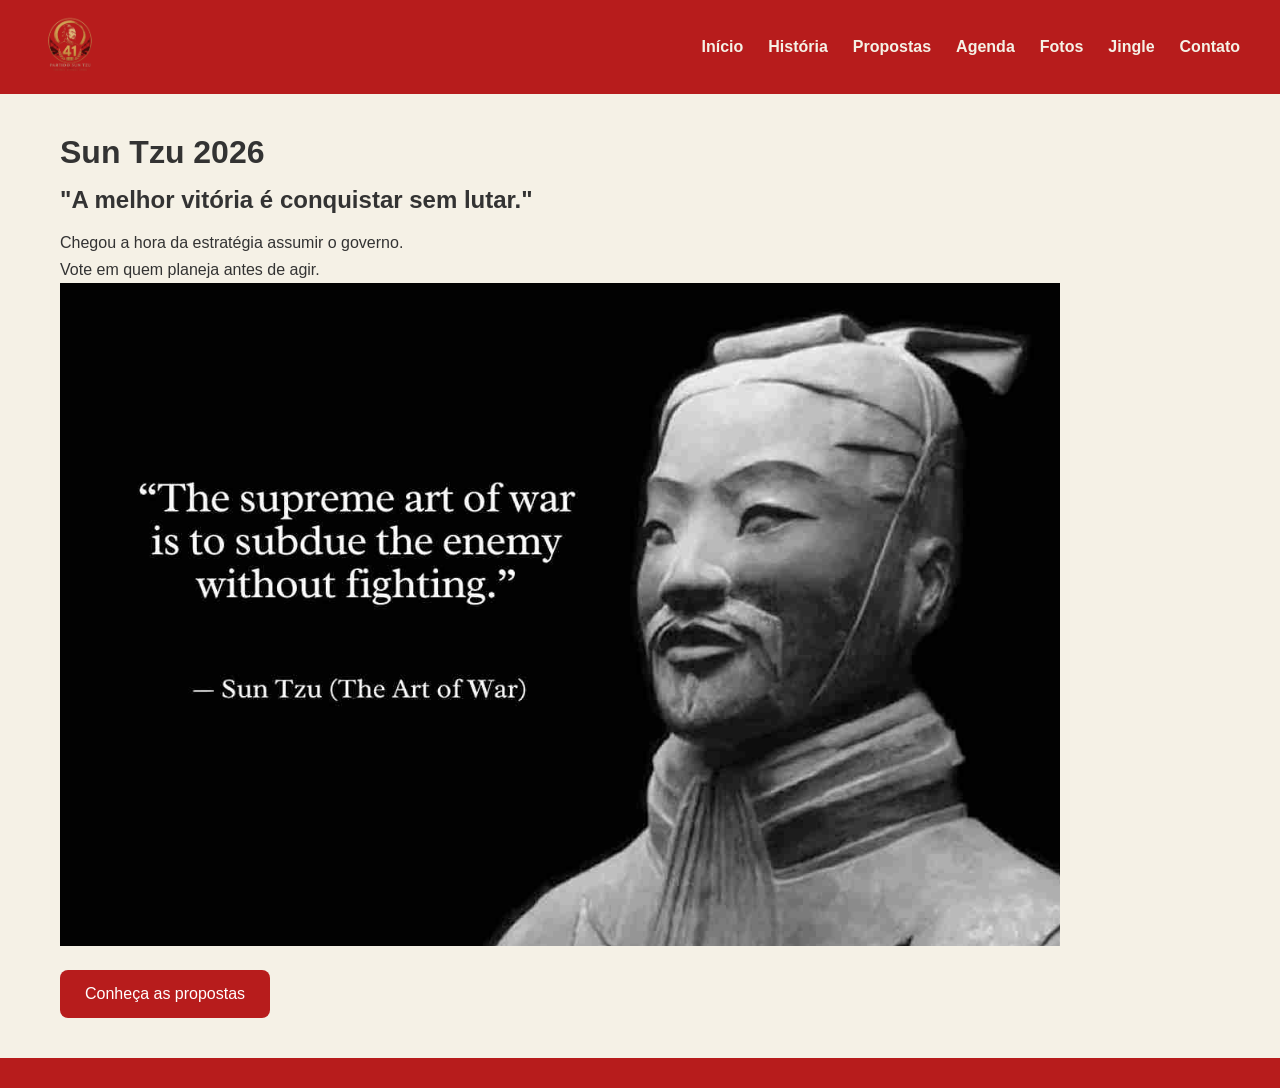
<file: index.html>
<!DOCTYPE html>
<html lang="pt-BR">
<head>
    <meta charset="UTF-8">
    <meta name="viewport" content="width=device-width, initial-scale=1.0">
    <title>Página Inicial</title>
    <link rel="stylesheet" href="style.css">
</head>
<body>

    <header>

        <nav class="navbar">

            <a href="index.html" class="logo">
                <img src="imagens/partido.png" alt="Logo da campanha">
            </a>

            <ul class="menu">
                <li><a href="index.html">Início</a></li>
                <li><a href="historia.html">História</a></li>
                <li><a href="propostas.html">Propostas</a></li>
                <li><a href="agenda.html">Agenda</a></li>
                <li><a href="fotos.html">Fotos</a></li>
                <li><a href="jingle.html">Jingle</a></li>
                <li><a href="contato.html">Contato</a></li>
            </ul>

        </nav>

    </header>

    <main class="container">

        <h1>Sun Tzu 2026</h1>

        <h2>"A melhor vitória é conquistar sem lutar."</h2>

        <p>Chegou a hora da estratégia assumir o governo.</p>
        <p>Vote em quem planeja antes de agir.</p>

        <img src="imagens/Famous-Sun-Tzu-Quotes-The-Art-of-War-969685570.jpg" alt="">

        <a class="botao" href="propostas.html">Conheça as propostas</a>

    </main>

    <footer>

    </footer>

</body>
</html>
</file>
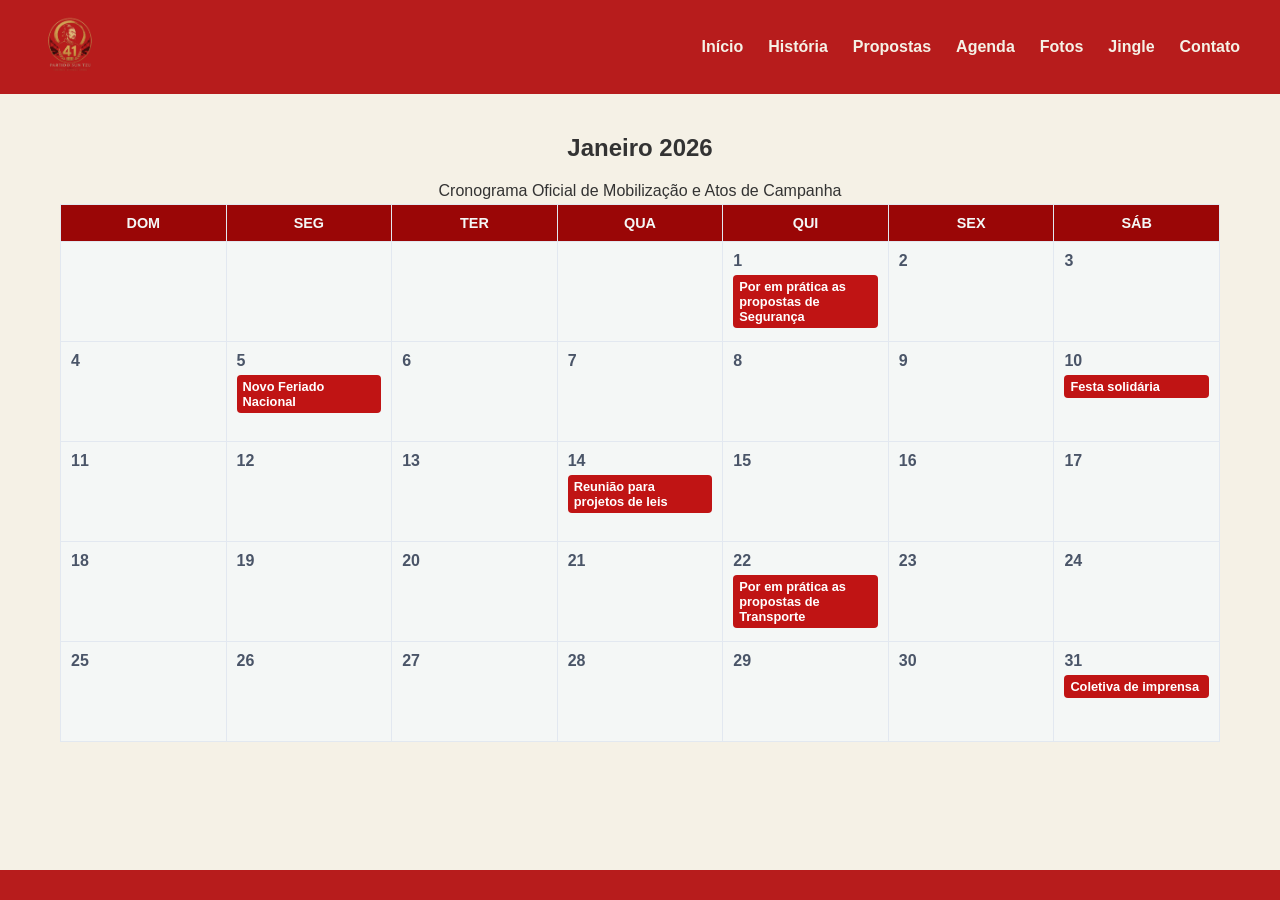
<file: agenda.html>
<!DOCTYPE html>
<html lang="pt-BR">
<head>
    <meta charset="UTF-8">
    <meta name="viewport" content="width=device-width, initial-scale=1.0">
    <title>Agenda</title>
    <link rel="stylesheet" href="style.css">
</head>
<body>
    
    <header>

        <nav class="navbar">

            <a href="index.html" class="logo">

                <img src="imagens/partido.png" alt="Logo da campanha">

            </a>

            <ul class="menu">

                <li><a href="index.html">Início</a></li>
                <li><a href="historia.html">História</a></li>
                <li><a href="propostas.html">Propostas</a></li>
                <li><a href="agenda.html">Agenda</a></li>
                <li><a href="fotos.html">Fotos</a></li>
                <li><a href="jingle.html">Jingle</a></li>
                <li><a href="contato.html">Contato</a></li>

            </ul>

        </nav>

    </header>

    <main>

        <div class="calendario">
            <h2 class="titulo">Janeiro 2026</h2>
            <p class="subtitulo">Cronograma Oficial de Mobilização e Atos de Campanha</p>

            <table>
                <thead>
                    <tr>
                        <th>Dom</th>
                        <th>Seg</th>
                        <th>Ter</th>
                        <th>Qua</th>
                        <th>Qui</th>
                        <th>Sex</th>
                        <th>Sáb</th>
                    </tr>
                </thead>
                <tbody>
                    <tr>
                        <td class="vazio"></td>
                        <td class="vazio"></td>
                        <td class="vazio"></td>
                        <td class="vazio"></td>

                        <td><span class="diaNumero">1</span>
                        <div class="dataImportante">Por em prática as propostas de Segurança</div></td>
                        <td><span class="diaNumero">2</span></td>
                        <td><span class="diaNumero">3</span></td>
                    </tr>
                    <tr>
                        <td><span class="diaNumero">4</span></td>
                        <td><span class="diaNumero">5</span>
                        <div class="dataImportante">Novo Feriado Nacional</div></td>
                        <td><span class="diaNumero">6</span></td>
                        <td><span class="diaNumero">7</span></td>
                        <td><span class="diaNumero">8</span></td>
                        <td><span class="diaNumero">9</span></td>
                        <td>
                            <span class="diaNumero">10</span>
                            <div class="dataImportante">Festa solidária</div>
                        </td>
                    </tr>
                    <tr>
                        <td><span class="diaNumero">11</span></td>
                        <td><span class="diaNumero">12</span></td>
                        <td><span class="diaNumero">13</span></td>
                        <td>
                            <span class="diaNumero">14</span>
                            <div class="dataImportante">Reunião para projetos de leis</div>
                        </td>
                        <td><span class="diaNumero">15</span></td>
                        <td><span class="diaNumero">16</span></td>
                        <td><span class="diaNumero">17</span></td>
                    </tr>
                    <tr>
                        <td><span class="diaNumero">18</span></td>
                        <td><span class="diaNumero">19</span></td>
                        <td><span class="diaNumero">20</span></td>
                        <td><span class="diaNumero">21</span></td>
                        <td><span class="diaNumero">22</span>
                        <div class="dataImportante">Por em prática as propostas de Transporte</div></td>
                        <td><span class="diaNumero">23</span></td>
                        <td><span class="diaNumero">24</span></td>
                    </tr>
                    <tr>
                        <td><span class="diaNumero">25</span></td>
                        <td><span class="diaNumero">26</span></td>
                        <td><span class="diaNumero">27</span></td>
                        <td><span class="diaNumero">28</span></td>
                        <td><span class="diaNumero">29</span></td>
                        <td> <span class="diaNumero">30</span> </td>
                        <td><span class="diaNumero">31</span>
                        <div class="dataImportante">Coletiva de imprensa</div></td>
                    </tr>
                </tbody>
            </table>
        </div>

    </main>

    <footer>

    </footer>

</body>
</html>
</file>
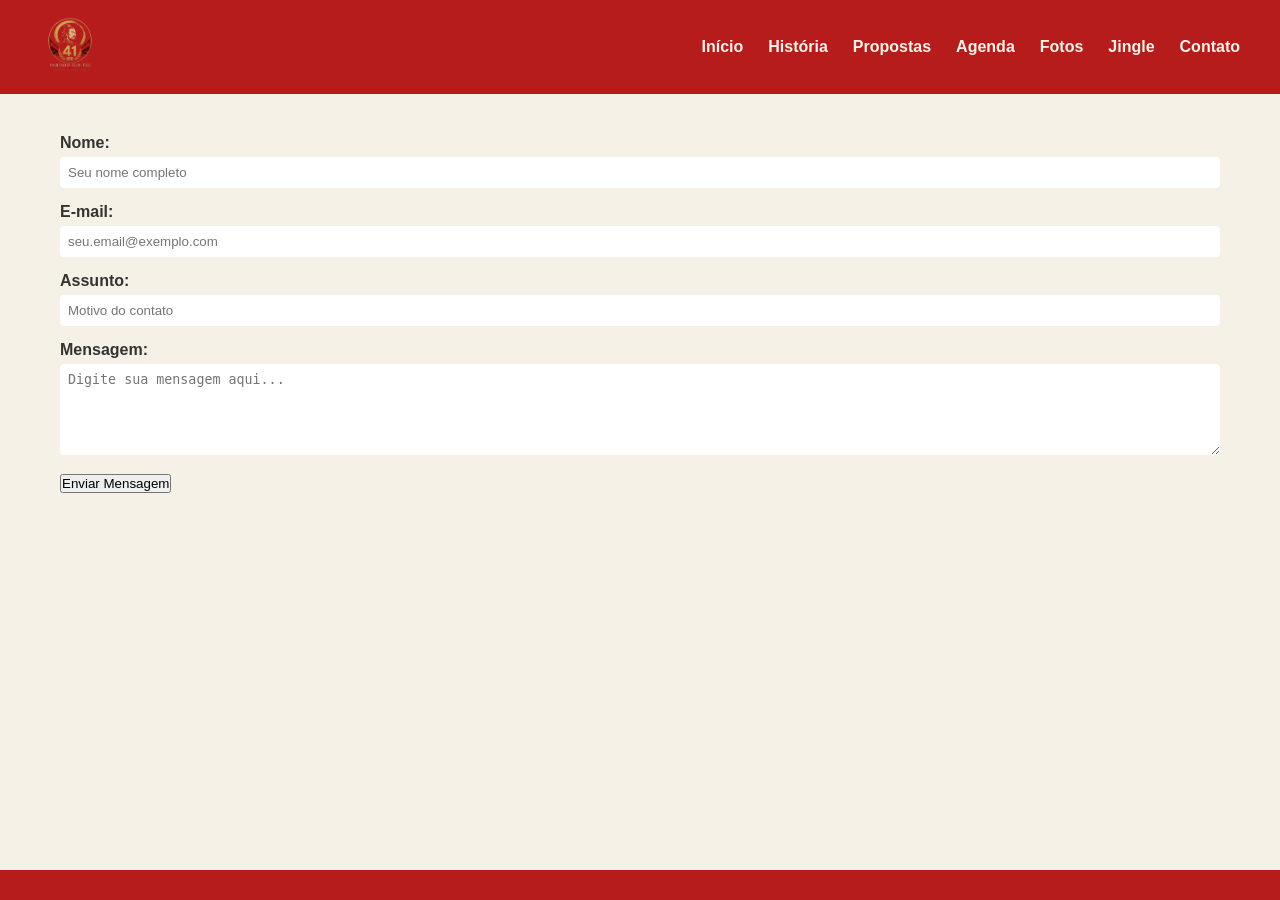
<file: contato.html>
<!DOCTYPE html>
<html lang="pt-BR">
<head>
    <meta charset="UTF-8">
    <meta name="viewport" content="width=device-width, initial-scale=1.0">
    <title>Contato</title>
    <link rel="stylesheet" href="style.css">
</head>
<body>
    
    <header>

        <nav class="navbar">

            <a href="index.html" class="logo">
                <img src="imagens/partido.png" alt="Logo da campanha">
            </a>

            <ul class="menu">

                <li><a href="index.html">Início</a></li>
                <li><a href="historia.html">História</a></li>
                <li><a href="propostas.html">Propostas</a></li>
                <li><a href="agenda.html">Agenda</a></li>
                <li><a href="fotos.html">Fotos</a></li>
                <li><a href="jingle.html">Jingle</a></li>
                <li><a href="contato.html">Contato</a></li>

            </ul>

        </nav>

    </header>

    <main>
        
        <form>
            <div class="form-group">
                <label for="nome">Nome:</label>
                <input type="text" name="nome" required placeholder="Seu nome completo">
            </div>

            <div class="form-group">
                <label for="email">E-mail:</label>
                <input type="email" name="email" required placeholder="seu.email@exemplo.com">
            </div>

            <div class="form-group">
                <label for="assunto">Assunto:</label>
                <input type="text" name="assunto" required placeholder="Motivo do contato">
            </div>

            <div class="form-group">
                <label for="mensagem">Mensagem:</label>
                <textarea name="mensagem" rows="5" required placeholder="Digite sua mensagem aqui..."></textarea>
            </div>

            <button type="submit">Enviar Mensagem</button>
        </form>

    </main>

    <footer>

    </footer>

</body>
</html>
</file>
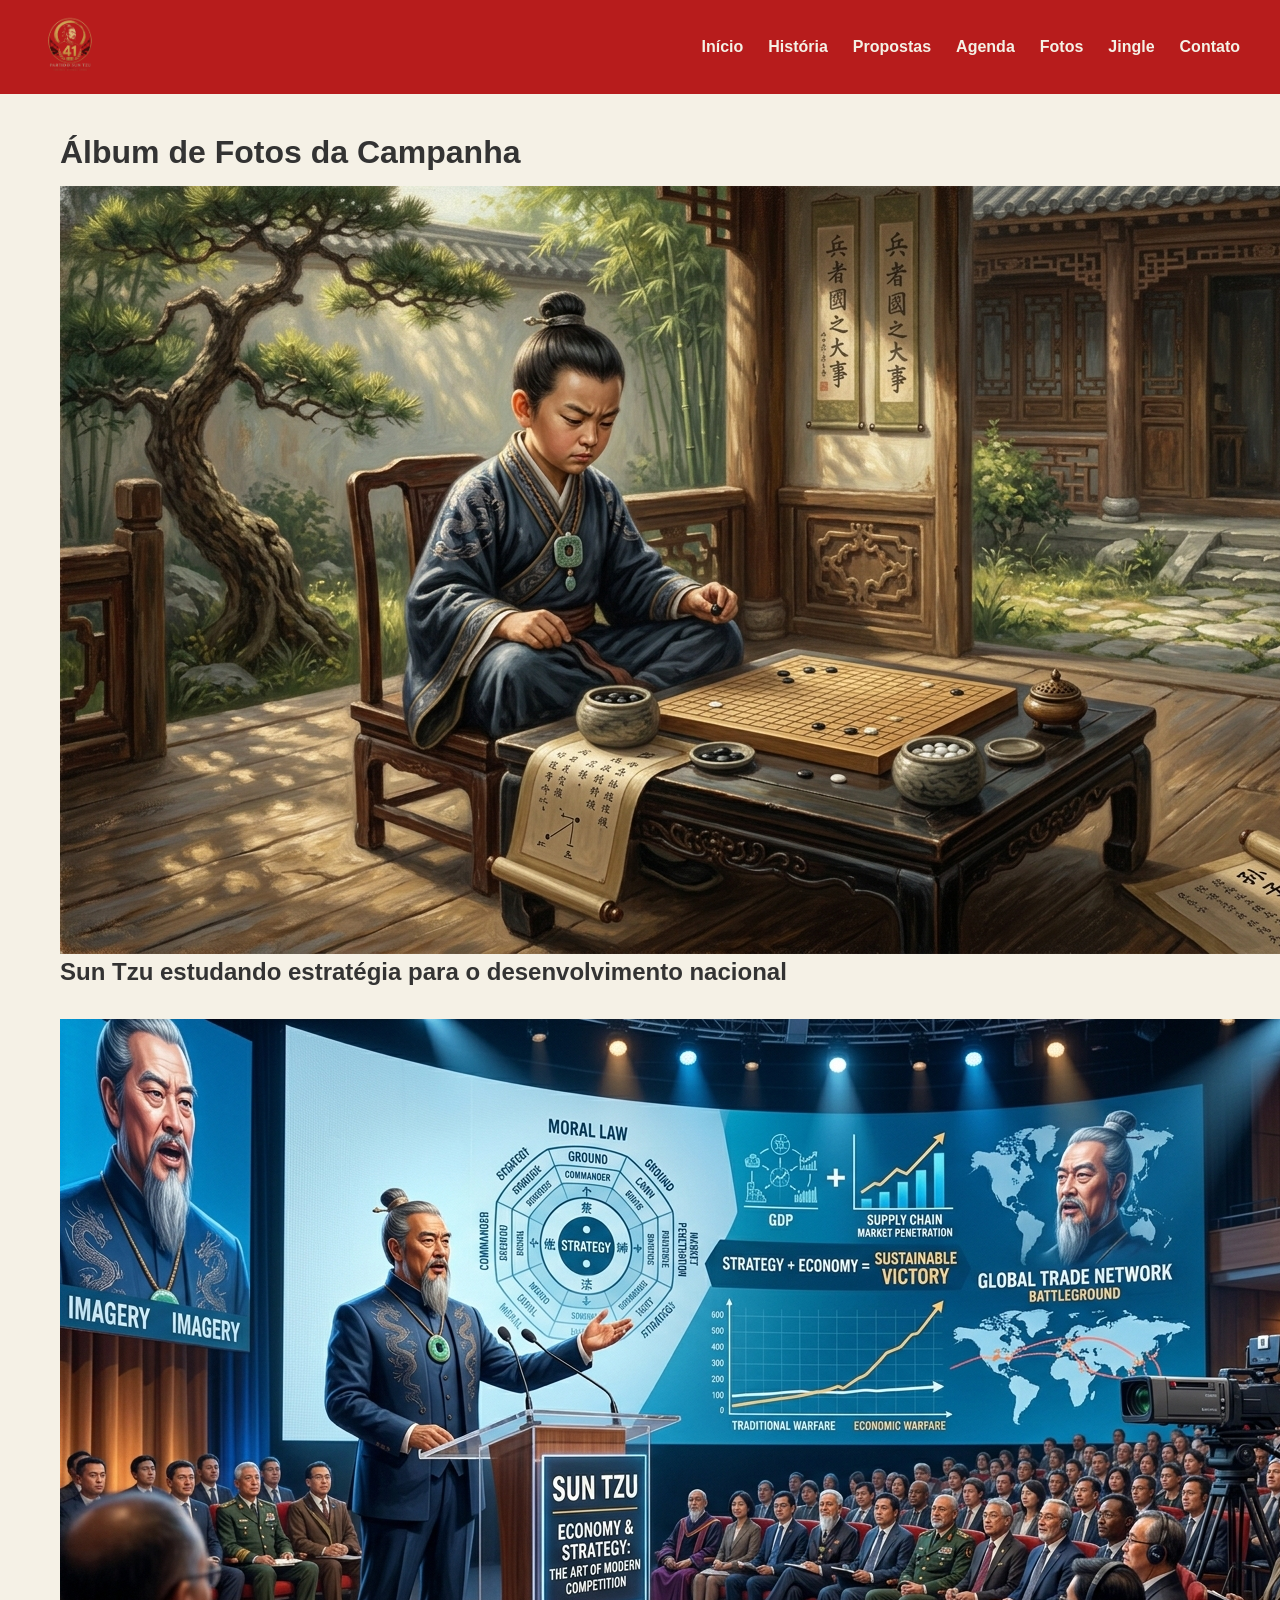
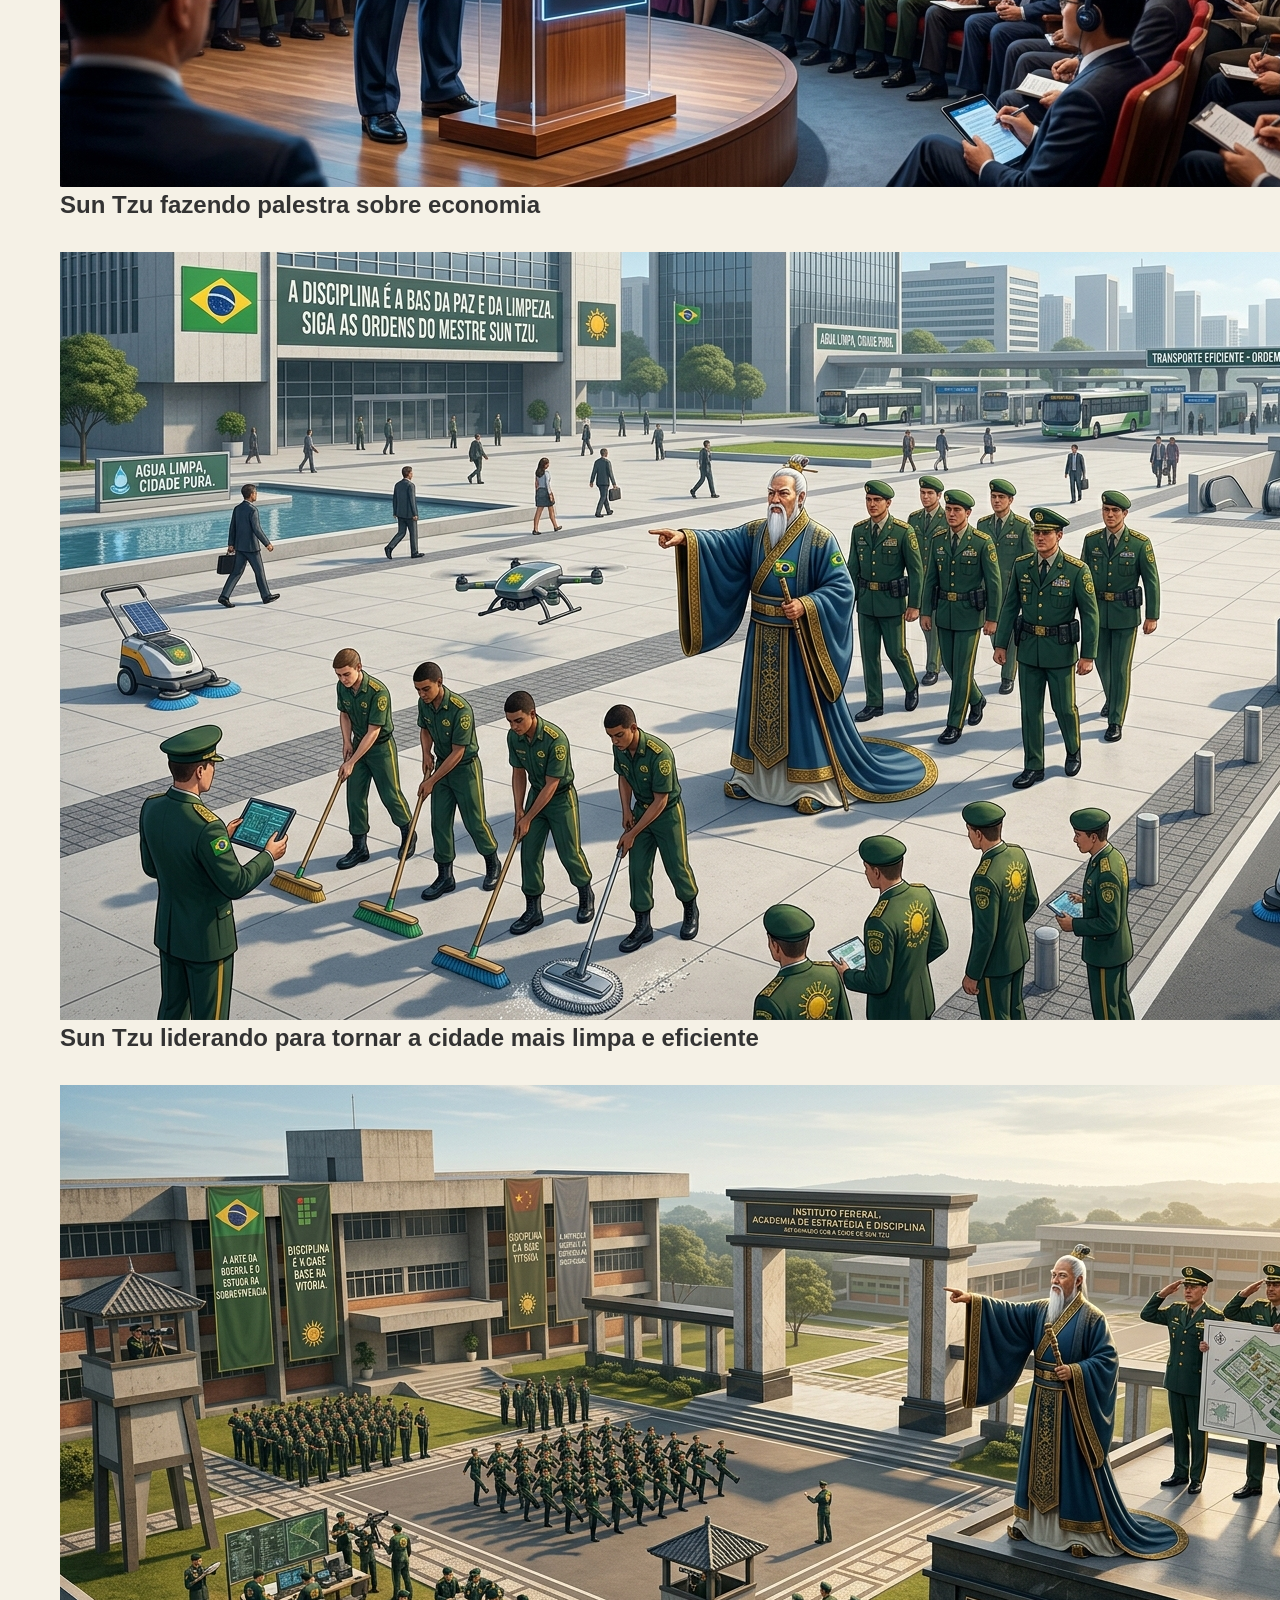
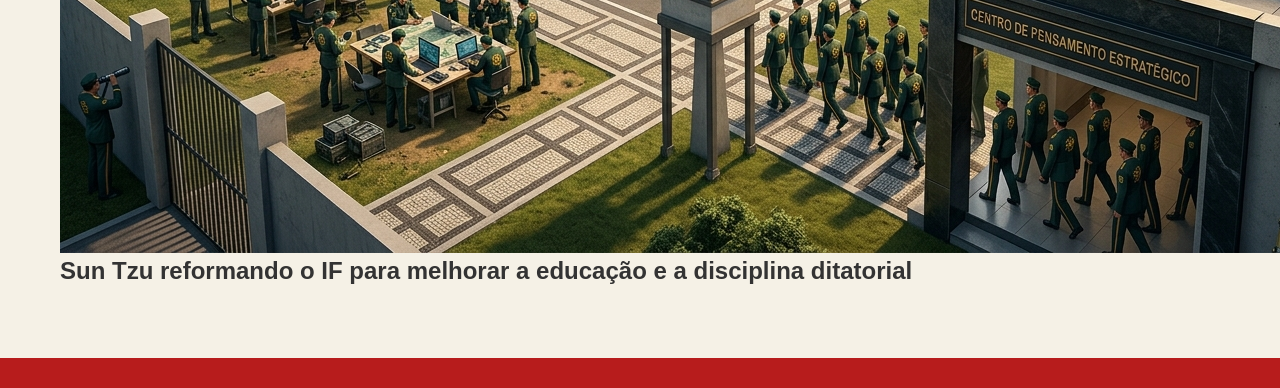
<file: fotos.html>
<!DOCTYPE html>
<html lang="pt-BR">
<head>
    <meta charset="UTF-8">
    <meta name="viewport" content="width=device-width, initial-scale=1.0">
    <title>Álbum de Fotos</title>
    <link rel="stylesheet" href="style.css">
</head>
<body>

    <header>

        <nav class="navbar">

            <a href="index.html" class="logo">
                <img src="imagens/partido.png" alt="Logo da campanha">
            </a>

            <ul class="menu">
                <li><a href="index.html">Início</a></li>
                <li><a href="historia.html">História</a></li>
                <li><a href="propostas.html">Propostas</a></li>
                <li><a href="agenda.html">Agenda</a></li>
                <li><a href="fotos.html">Fotos</a></li>
                <li><a href="jingle.html">Jingle</a></li>
                <li><a href="contato.html">Contato</a></li>
            </ul>

        </nav>

    </header>

    <main>

        <h1>Álbum de Fotos da Campanha</h1>

        <img src="imagens/Gemini_Generated_Image_7fvbmr7fvbmr7fvb.png" alt="">
        <h2>Sun Tzu estudando estratégia para o desenvolvimento nacional</h2>
        <br>

        <img src="imagens/Gemini_Generated_Image_gmfzxvgmfzxvgmfz.png" alt="">
        <h2>Sun Tzu fazendo palestra sobre economia</h2>
        <br>

        <img src="imagens/Gemini_Generated_Image_im4cloim4cloim4c.png" alt="">
        <h2>Sun Tzu liderando para tornar a cidade mais limpa e eficiente</h2>
        <br>

        <img src="imagens/Gemini_Generated_Image_jkehh2jkehh2jkeh.png" alt="">
        <h2>Sun Tzu reformando o IF para melhorar a educação e a disciplina ditatorial</h2>
        <br>

    </main>

    <footer>

    </footer>
    
</body>
</html>
</file>
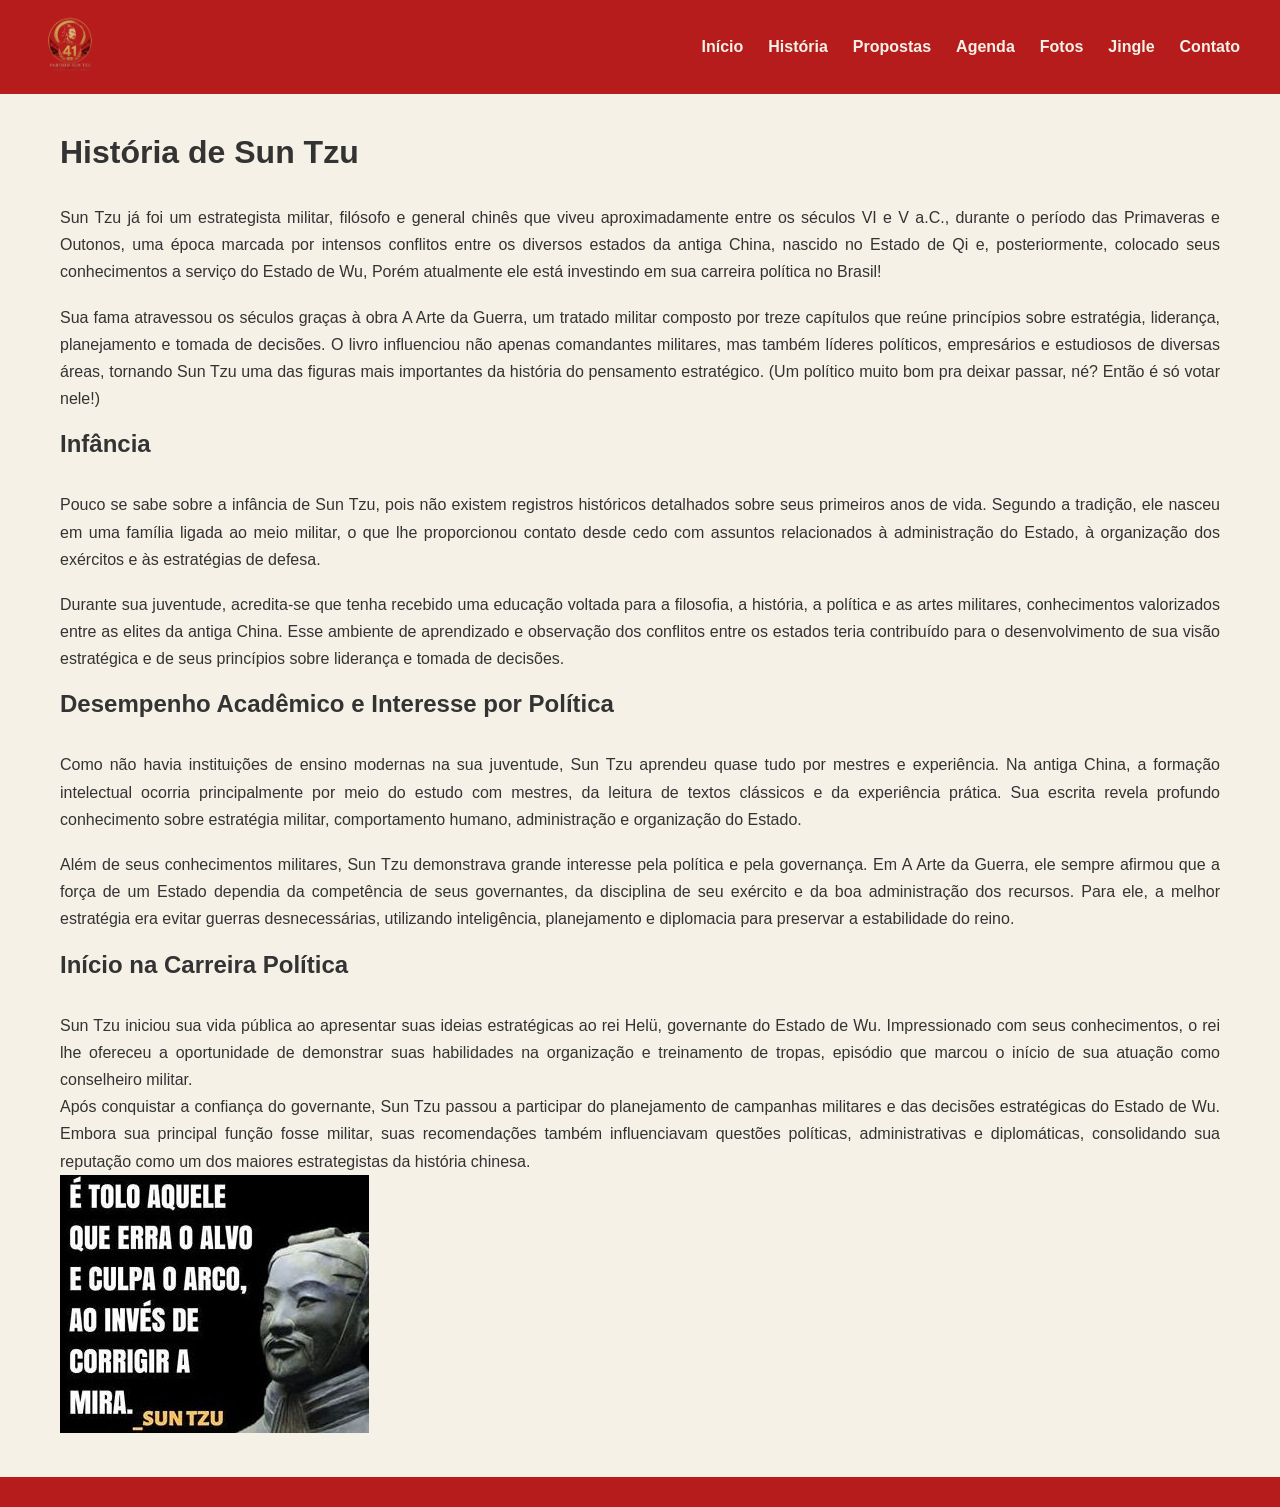
<file: historia.html>
<!DOCTYPE html>
<html lang="pt-BR">
<head>
    <meta charset="UTF-8">
    <meta name="viewport" content="width=device-width, initial-scale=1.0">
    <title>Historia</title>
    <link rel="stylesheet" href="style.css">
</head>
<body>
    
    <header>

        <nav class="navbar">

            <a href="index.html" class="logo">

                <img src="imagens/partido.png" alt="Logo da campanha">

            </a>

            <ul class="menu">

                <li><a href="index.html">Início</a></li>
                <li><a href="historia.html">História</a></li>
                <li><a href="propostas.html">Propostas</a></li>
                <li><a href="agenda.html">Agenda</a></li>
                <li><a href="fotos.html">Fotos</a></li>
                <li><a href="jingle.html">Jingle</a></li>
                <li><a href="contato.html">Contato</a></li>

            </ul>

        </nav>

    </header>

    <main class="container">

        <h1>História de Sun Tzu</h1>

        <br>
        <p>Sun Tzu já foi um estrategista militar, filósofo e general chinês que viveu aproximadamente entre os séculos VI e V a.C., 
        durante o período das Primaveras e Outonos, uma época marcada por intensos conflitos entre os diversos estados da antiga China, 
        nascido no Estado de Qi e, posteriormente, colocado seus conhecimentos a serviço do Estado de Wu,
        Porém atualmente ele está investindo em sua carreira política no Brasil! </p>
        <br>
        <p>Sua fama atravessou os séculos graças à obra A Arte da Guerra, um tratado militar composto por treze capítulos que reúne 
        princípios sobre estratégia, liderança, planejamento e tomada de decisões. O livro influenciou não apenas comandantes militares, 
        mas também líderes políticos, empresários e estudiosos de diversas áreas, tornando Sun Tzu uma das figuras mais importantes da história do pensamento estratégico. 
        (Um político muito bom pra deixar passar, né? Então é só votar nele!) <br></p>
        <br>

        <h2>Infância</h2>

        <br>

        <p>Pouco se sabe sobre a infância de Sun Tzu, pois não existem registros históricos detalhados sobre seus primeiros anos de vida. 
        Segundo a tradição, ele nasceu em uma família ligada ao meio militar, o que lhe proporcionou contato desde
        cedo com assuntos relacionados à administração do Estado, à organização dos exércitos e às estratégias de defesa.</p>
        <br>
        <p>Durante sua juventude, acredita-se que tenha recebido uma educação voltada para a filosofia, a história, a política e as artes
        militares, conhecimentos valorizados entre as elites da antiga China. Esse ambiente de aprendizado e observação dos conflitos
        entre os estados teria contribuído para o desenvolvimento de sua visão estratégica e de seus princípios sobre liderança e tomada de decisões. <br></p>

        <br>

        <h2>Desempenho Acadêmico e Interesse por Política</h2>

        <br>

        <p>Como não havia instituições de ensino modernas na sua juventude, Sun Tzu aprendeu quase tudo por mestres e experiência.
        Na antiga China, a formação intelectual ocorria principalmente por meio do estudo com mestres, da leitura de textos clássicos e da experiência prática.
        Sua escrita revela profundo conhecimento sobre estratégia militar, comportamento humano, administração e organização do Estado.</p>
        <br>
        <p>Além de seus conhecimentos militares, Sun Tzu demonstrava grande interesse pela política e pela governança. Em A Arte da Guerra, ele sempre afirmou que a
        força de um Estado dependia da competência de seus governantes, da disciplina de seu exército e da boa administração dos recursos. Para ele, a melhor
        estratégia era evitar guerras desnecessárias, utilizando inteligência, planejamento e diplomacia para preservar a estabilidade do reino. <br></p>

        <br>

        <h2>Início na Carreira Política</h2>

        <br>

        <p>Sun Tzu iniciou sua vida pública ao apresentar suas ideias estratégicas ao rei Helü, governante do Estado de Wu. 
        Impressionado com seus conhecimentos, o rei lhe ofereceu a oportunidade de demonstrar suas habilidades na organização e treinamento de tropas,
        episódio que marcou o início de sua atuação como conselheiro militar.
        <br>
        Após conquistar a confiança do governante, Sun Tzu passou a participar do planejamento de campanhas militares e das decisões estratégicas do
        Estado de Wu. Embora sua principal função fosse militar, suas recomendações também influenciavam questões políticas, administrativas e diplomáticas,
        consolidando sua reputação como um dos maiores estrategistas da história chinesa.</p>

        <img id="suntzu2" src="imagens/suntzu2.jpg">

    </main>

    <footer>
        
    </footer>

</body>
</html>
</file>
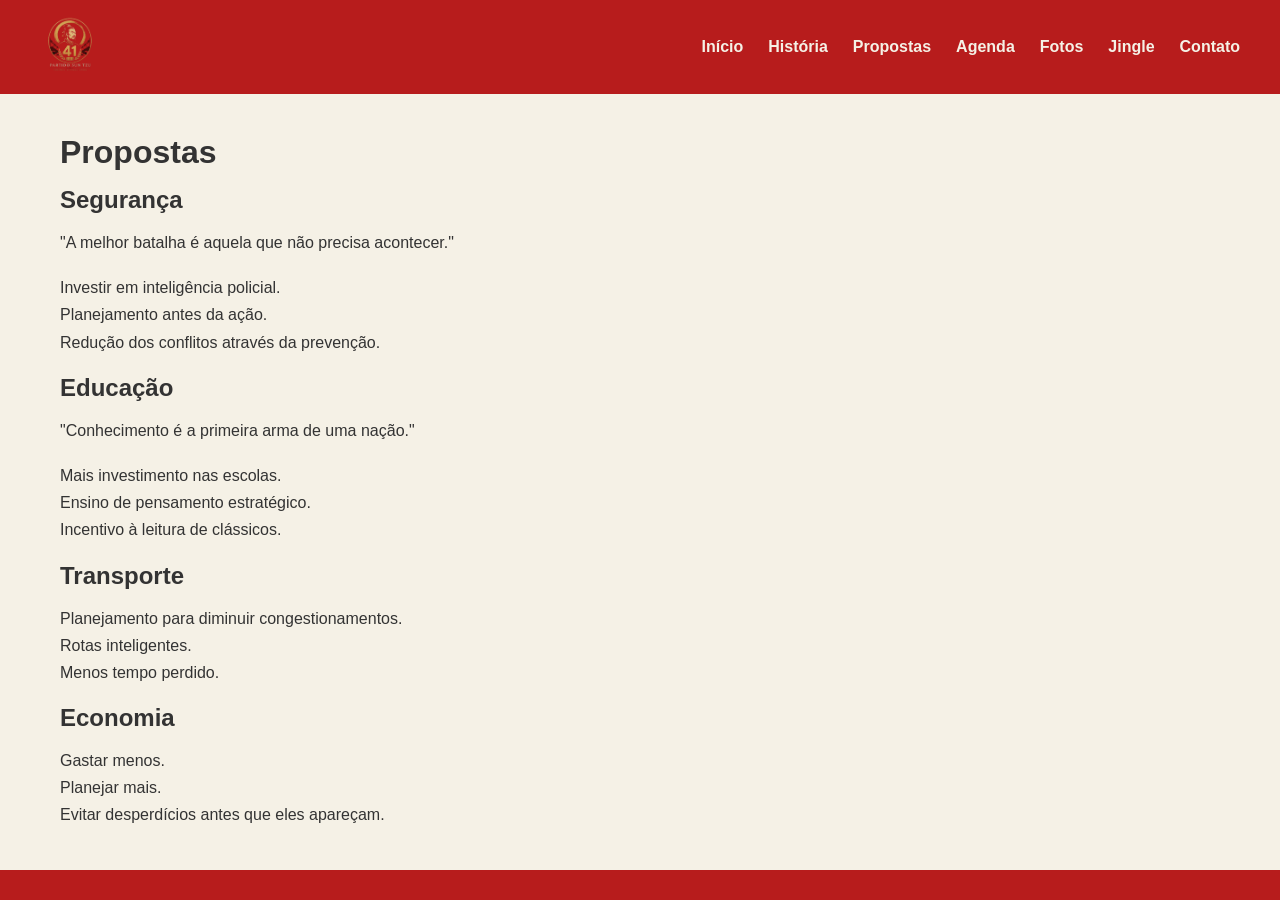
<file: propostas.html>
<!DOCTYPE html>
<html lang="pt-BR">
<head>
    <meta charset="UTF-8">
    <meta name="viewport" content="width=device-width, initial-scale=1.0">
    <title>Proposta</title>
    <link rel="stylesheet" href="style.css">
</head>
<body>

    <header>

        <nav class="navbar">

            <a href="index.html" class="logo">
                <img src="imagens/partido.png" alt="Logo da campanha">
            </a>

            <ul class="menu">
                <li><a href="index.html">Início</a></li>
                <li><a href="historia.html">História</a></li>
                <li><a href="propostas.html">Propostas</a></li>
                <li><a href="agenda.html">Agenda</a></li>
                <li><a href="fotos.html">Fotos</a></li>
                <li><a href="jingle.html">Jingle</a></li>
                <li><a href="contato.html">Contato</a></li>
            </ul>

        </nav>

    </header>

    <main class="container">

        <h1>Propostas</h1>

        <h2>Segurança</h2>

        <p>"A melhor batalha é aquela que não precisa acontecer."</p>

        <br>

        <p>Investir em inteligência policial.</p>
        <p>Planejamento antes da ação.</p>
        <p>Redução dos conflitos através da prevenção.</p>

        <br>
        
        <h2>Educação</h2>

        <p>"Conhecimento é a primeira arma de uma nação."</p>

        <br>

        <p>Mais investimento nas escolas.</p>
        <p>Ensino de pensamento estratégico.</p>
        <p>Incentivo à leitura de clássicos.</p>

        <br>

        <h2>Transporte</h2>

        <p>Planejamento para diminuir congestionamentos.</p>
        <p>Rotas inteligentes.</p>
        <p>Menos tempo perdido.</p>

        <br>

        <h2>Economia</h2>

        <p>Gastar menos.</p>
        <p>Planejar mais.</p>
        <p>Evitar desperdícios antes que eles apareçam.</p>

    </main>

    <footer>

    </footer>

</body>
</html>
</file>
<file: style.css>
*{
    margin:0;
    padding:0;
    box-sizing:border-box;
}

body{
    display: flex;
    flex-direction: column;
    min-height: 100vh;
    background-color: #f5f1e6;
    font-family:Arial, Helvetica, sans-serif;
    color:#333;
}

header{
    background:#b71c1c;
    padding:15px 40px;
}

main {
    flex: 1;
    width: 100%;
    max-width: 1200px;
    margin: 0 auto;
    padding: 40px 20px;
}

footer{
    background:#b71c1c;
    padding:15px 40px;
    margin-top: auto;
}

h1,h2{
    margin-bottom:15px;
}

p{
    line-height:1.7;
    text-align:justify;
}

.container {

    margin: auto;

}

.navbar{
    display:flex;
    justify-content:space-between;
    align-items:center;
}

.container img{
    max-width: 1000px;
}

.logo img{
    height:60px;
}

.menu{
    display:flex;
    gap:25px;
    list-style:none;
}

.menu a{
    text-decoration:none;
    color:#f5f1e6;
    font-weight:bold;
    transition:0.3s;
}

.menu a:hover{
    color:#f5f1e6;
    border-bottom:3px solid #f5f1e6;
    padding-bottom:5px;
}

.botao{
    display:inline-block;
    margin-top:20px;
    background:#b71c1c;
    color:white;
    padding:15px 25px;
    text-decoration:none;
    border-radius:8px;
}

.botao:hover{
    background:#8c1515;
}

.conteudo {
    display: flex;
}

.letra{
    flex: 1;
    min-width: 320px;
    max-width: 600px;
    background-color: white;
    border: solid 20px #b71c1c ;
    border-radius: 20px;
    padding: 40px;
    box-sizing: border-box;
    text-align: center;

    /*min-width: 500px;
    text-align: center;
    margin: 0px 30vw;*/
}

.letra p {
    font-size: 23px;
    line-height: 1.5;
    text-align: center;
    margin-bottom: 20px;
    margin-top: 20px;
}

.audio {
    margin-top: 300px;
    margin-right: 20px;
    flex: 1;
    width: 160px;
    background-color: white;
    border: solid 20px #b71c1c ;
    border-radius: 20px;
    padding: 40px 40px;
    box-sizing: border-box;
    text-align: center;
    max-height: 200px;
}



table {
    width: 100%;
    border-collapse: collapse;
    table-layout: fixed;
}

th,
td {
    border: 1px solid #e2e8f0;
    padding: 10px;
    text-align: left;
    vertical-align: top;
}

th {
    background-color: rgb(154, 6, 6);
    color: #f4f7f6;
    text-align: center;
    font-weight: bold;
    text-transform: uppercase;
    font-size: 0.9rem;
}

td {
    height: 100px;
    background-color:  #f4f7f6;
}

.diaNumero {
    font-weight: bold;
    color: #4a5568;
    display: block;
    margin-bottom: 5px;
}

       
.dataImportante {
    font-size: 0.8rem;
    padding: 4px 6px;
    border-radius: 4px;
    margin-top: 4px;
    color: white;
    background-color: rgb(192, 20, 20);
    font-weight: 750;
    transition: 555ms;
    transform:scale(1);
}

.titulo, .subtitulo {
    text-align: center;
}

.form-group {
    margin-bottom: 15px;
}
label {
    display: block;
    font-weight: bold;
    margin-bottom: 5px;
}
input[type="text"], input[type="email"], textarea {
    width: 100%;
    padding: 8px;
    border: 1px #ccc;
    border-radius: 4px;
    box-sizing: border-box;
}
.info-contato {
    margin-top: 30px;
    padding-top: 20px;
    border-top: 1px #eee;
}
</file>
